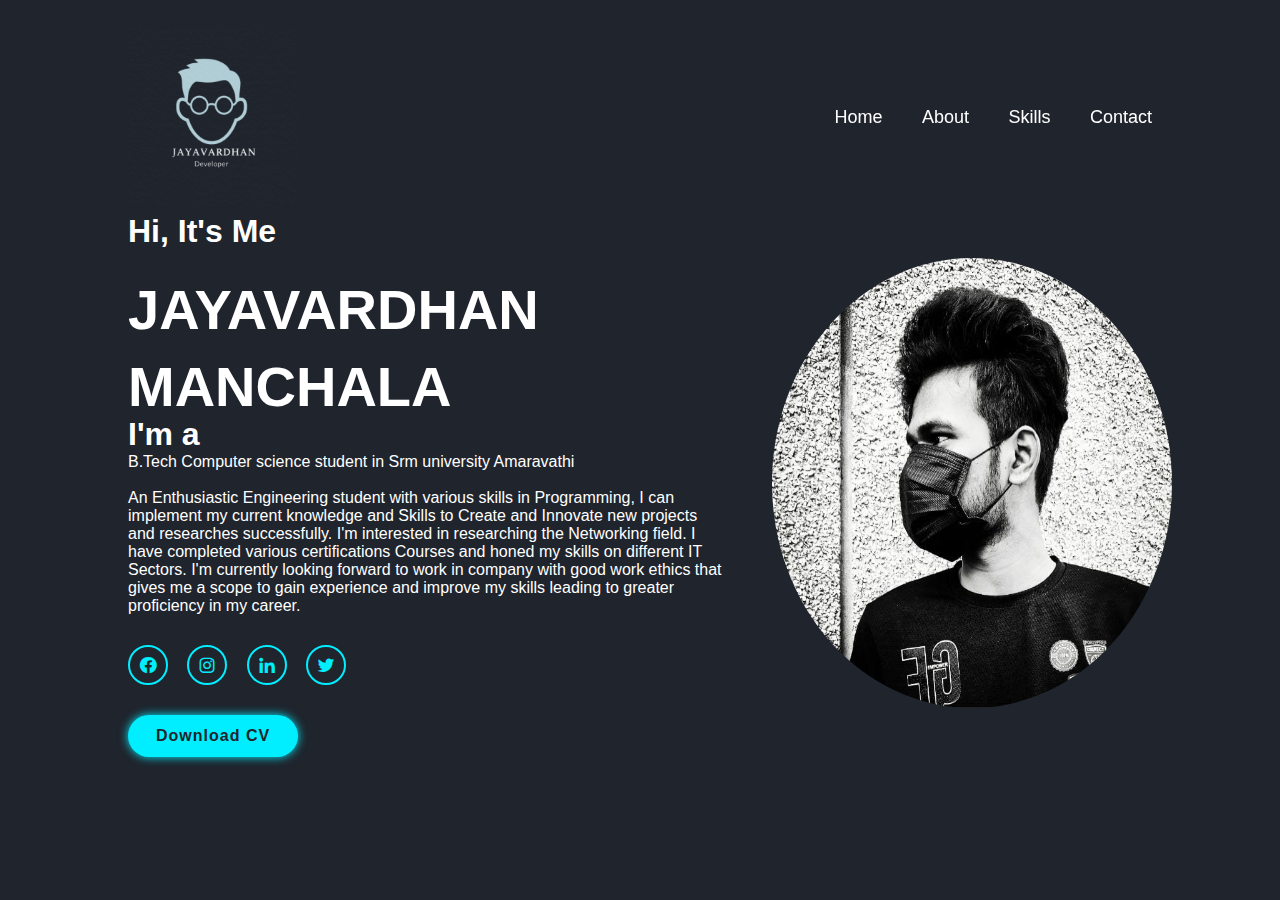
<file: index.html>
<!DOCTYPE html>
<html lang="en">
<head>
    <meta charset="UTF-8">
    <meta http-equiv="X-UA-Compatible" content="IE=edge">
    <meta name="viewport" content="width=device-width, initial-scale=1.0">
    <title>HOME</title>
    <link href='https://unpkg.com/boxicons@2.1.4/css/boxicons.min.css' rel='stylesheet'>
    <link rel="stylesheet" href="exp.css">
    
</head>
<body>
    <header class="header">
        <div class="nav">
            <img src="jay22.png" class="logo" height="180px" width="170px"></div><br>
            
        <nav class="navbar">
            <a href="index.html" style="--i:2">Home</a>
            <a href="about.html" style="--i:2">About</a>
            <a href="skills.html" style="--i:3">Skills</a>
            <a href="contact1.html" style="--i:5">Contact</a>
        </nav>
    </header>
    <section class="home">
        <div class="home-content">
            <h3>Hi, It's Me</h3>
            <h1>JAYAVARDHAN</h1><br>
            <h1>MANCHALA</h1>
            <h3>I'm a <span class="multiple-text"></span></h3>
            <p> B.Tech Computer science student in  Srm university Amaravathi</p>
            <br>
            <p>An Enthusiastic Engineering student with various skills in Programming, I can implement my current
            knowledge and Skills to Create and Innovate new projects and researches successfully. I'm interested in
            researching the Networking field. I have completed various certifications Courses and honed my skills on
            different IT Sectors. I'm currently looking forward to work in company with good work ethics that gives me
            a scope to gain experience and improve my skills leading to greater proficiency in my career.</p>
            <div class="social-media">
                <a href="https://www.facebook.com/profile.php?id=100028602232332&mibextid=ZbWKwL" style="--i:8"><i class='bx bxl-facebook-circle'></i></a>
                <a href="https://www.instagram.com/jay_badpro?igsh=MXNvdmpqeXk3cTVvNw==" style="--i:9"><i class='bx bxl-instagram'></i></a>
                <a href="https://www.linkedin.com/in/jaya-vardhan-790172259?utm_source=share&utm_campaign=share_via&utm_content=profile&utm_medium=android_app" style="--i:10"><i class='bx bxl-linkedin'></i></a>
                <a href="https://x.com/Jaybadpro?t=XaIQBKFo3NpMgll7kIUEiw&s=09" style="--i:7"><i class='bx bxl-twitter'></i></a>
            </div>
            <a href="JAYAVARDHAN MANCHALA.pdf" class="btn" download>Download CV</a>
        </div>
        <div class="home-img">
            <img src="jay.jpg" alt="" width="400px" height="450px">
        </div>
    </section>  
</body>
</html>
</file>
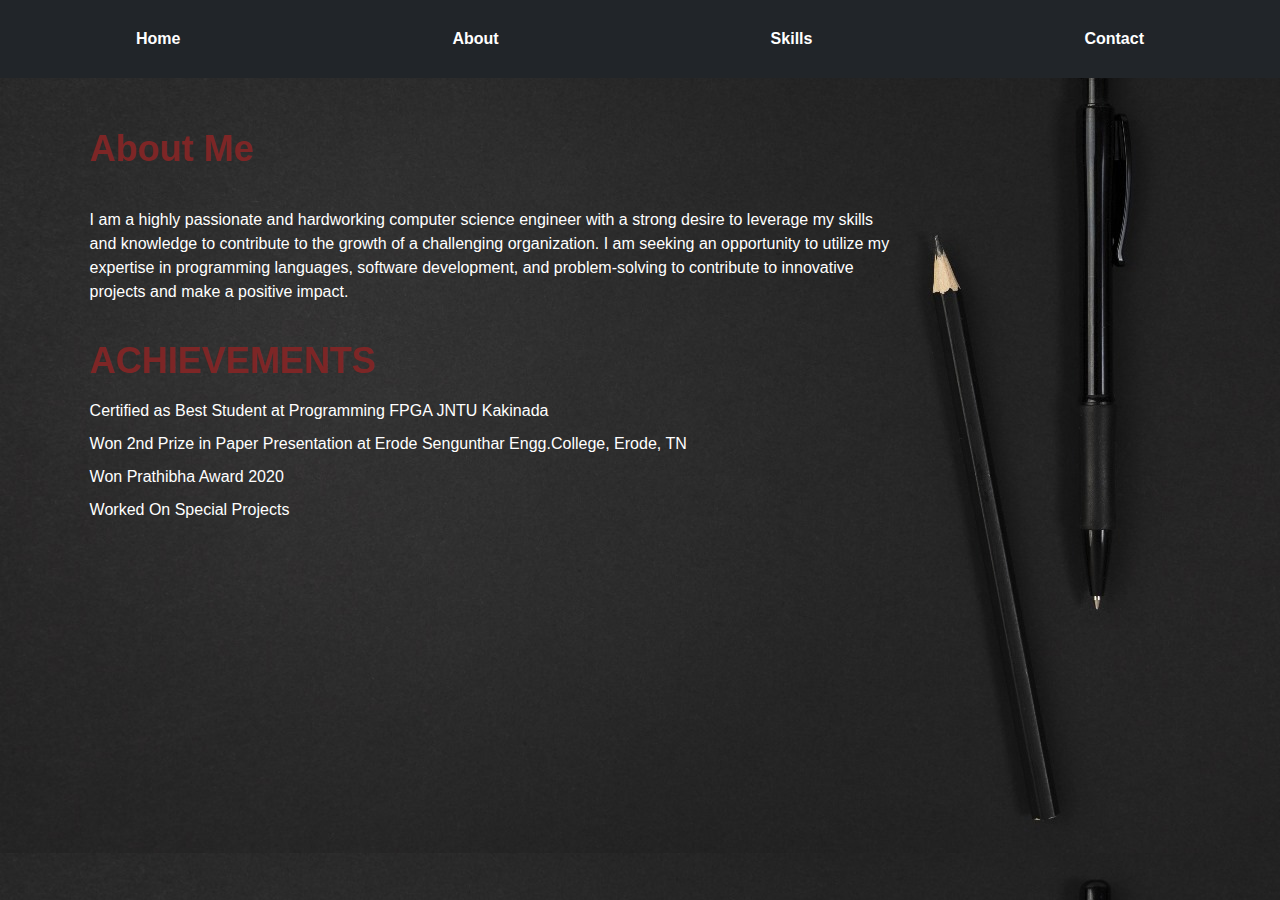
<file: about.html>
<!DOCTYPE html>
<html lang="en">
<head>
    <meta charset="UTF-8">
    <meta http-equiv="X-UA-Compatible" content="IE=edge">
    <meta name="viewport" content="width=device-width, initial-scale=1.0">
    <title>About</title>
    <link href='https://unpkg.com/boxicons@2.1.4/css/boxicons.min.css' rel='stylesheet'>
    <link rel="stylesheet" href="cv.css">
</head>
<body>
  <div>
    <header class="header">
        <nav class="navbar">
            <a href="index.html" style="--i:2">Home</a>
            <a href="about.html" style="--i:2">About</a>
            <a href="skills.html" style="--i:3">Skills</a>
            <a href="contact1.html" style="--i:5">Contact</a>
        </nav>
    </header>
    </div>
    <section class="home">
    <div class="home-content">
     
    <h1>About Me</h1>
    <br>
  <p>
    I am a highly passionate and hardworking computer science engineer with a strong desire to leverage my skills and knowledge to contribute to the growth of a challenging organization. I am seeking an opportunity to utilize my expertise in programming languages, software development, and problem-solving to contribute to innovative projects and make a positive impact.
  </p>
  <br>
  <br>
  <h1>ACHIEVEMENTS</h1>
  <ul>
    <li>Certified as Best Student at Programming FPGA JNTU Kakinada</li>
    <li>Won 2nd Prize in Paper Presentation at Erode Sengunthar Engg.College, Erode, TN</li>
    <li>Won Prathibha Award 2020</li>
    <li>Worked On Special Projects</li>
  </ul>
  </div>
    </section>
    </body>
    </html>
</file>
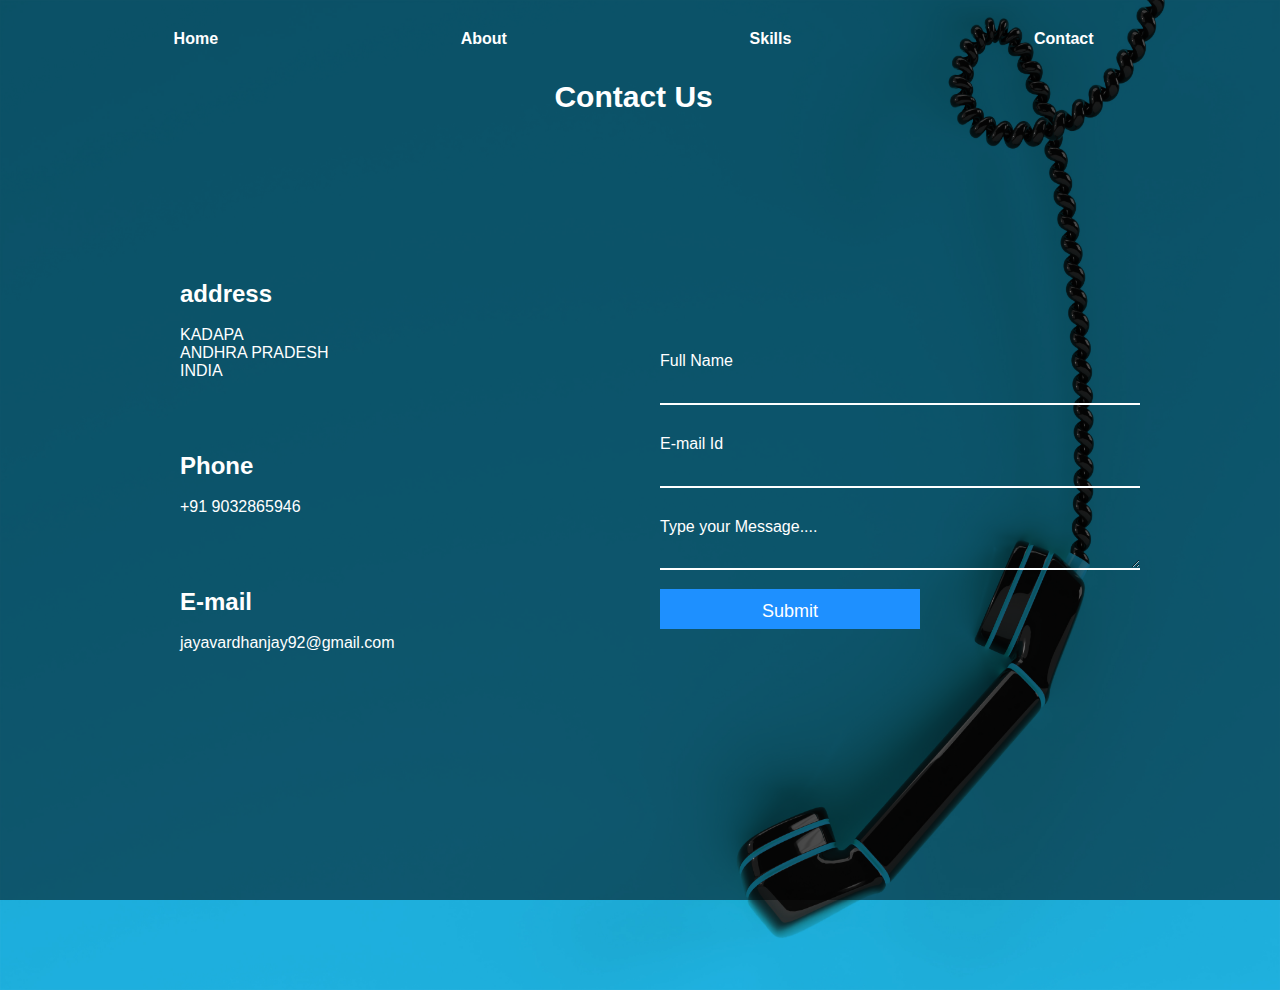
<file: contact1.html>
<!DOCTYPE html>
<html lang="en">
<head>
    <meta charset="UTF-8">
    <meta http-equiv="X-UA-Compatible" content="IE=edge">
    <meta name="viewport" content="width=device-width, initial-scale=1.0">
    <title>Contact Us</title>
    <link href='https://unpkg.com/boxicons@2.1.4/css/boxicons.min.css' rel='stylesheet'>
    <link rel="stylesheet" href="contact1.css">
</head>
<body>
  <div class="main">
    <header class="header">
        <nav class="navbar">
            <a href="index.html">Home</a>
            <a href="about.html">About</a>
            <a href="skills.html">Skills</a>
            <a href="contact1.html">Contact</a>
        </nav>
    </header>
    </div>
    <div class="container">
        <header>
            <h1>Contact Us</h1>
            <p></p>
        </header>
        <div class="content">
            <div class="content-form">
                <section>
                    <i class="fa fa-map-marker fa-2x" aria-hidden="true"></i>
                    <h2>address</h2><br>
                    <p>KADAPA
                 <br> 
                        ANDHRA PRADESH <br>
                        INDIA
                    </p>
                </section>

                <section>
                    <i class="phone" aria-hidden="true"></i>
                    <h2>Phone</h2><br>
                    <p>+91 9032865946</p>
                </section>

                <section>
                    <i class="mail" aria-hidden="true"></i>
                    <h2>E-mail</h2><br>
                    <p>jayavardhanjay92@gmail.com</p>
                </section>
            </div>
        </div>

      <form>
        <div class="form">
            <div class="right">
              <div class="contact-form">
                  <input type="text" required>
                  <span>Full Name</span>
              </div>
  
              <div class="contact-form">
                  <input type="E-mail" required>
                  <span>E-mail Id</span>
              </div>
              <div class="contact-form">
                  <textarea name="text">
                    
                  </textarea>
                  <span> Type your Message....</span>
              </div>
  
              <div class="contact-form">
                  <input type="submit" name="submit">
              </div>
              </div>
            </div>
          </div>
    </form>
        <div class="media">
            <li><i class="fa fa-facebook-square fa-2x" aria-hidden="true"></i></li>
            <li><i class="fa fa-instagram fa-2x" aria-hidden="true"></i></li>
            <li><i class="fa fa-whatsapp fa-2x" aria-hidden="true"></i></li>
            <li><i class="fa fa-twitter-square fa-2x" aria-hidden="true"></i></li>
        </div>
        <div class="empty">

        </div>
    </div>    
</body>
</html>
</file>
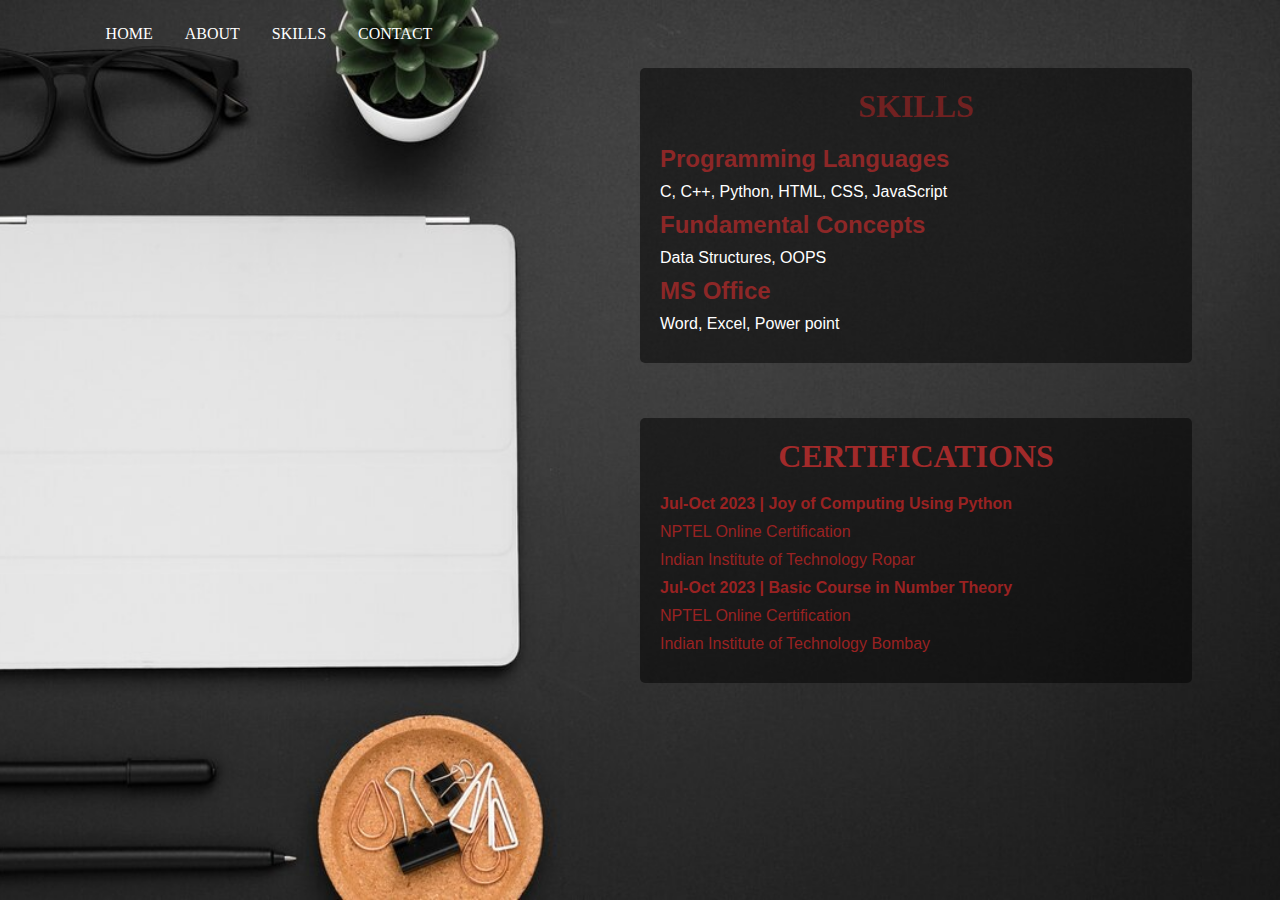
<file: skills.html>
<!DOCTYPE html>
<html>
    <head>
        <title>Personal Website</title>
        <link rel="stylesheet" href="skill.css">
    </head>
    
    <body>
        <div class="main">
            <div class="navbar">
            

                <ul>
                    <li><a href="index.html">HOME</a></li>
                    <li><a href="about.html">ABOUT</a></li>
                    <li><a href="skills.html">SKILLS</a></li>
                    <li><a href="contact1.html">CONTACT</a></li>
                </ul>
            </div>
            <div class="ski">
                <div class="skill">
                    <h1>SKILLS</h1>
                    <h2>Programming Languages</h2>
                    <p>C, C++, Python, HTML, CSS, JavaScript</p>
                    <h2>Fundamental Concepts</h2>
                    <p>Data Structures, OOPS</p>
                    <h2>MS Office</h2>
                    <p>Word, Excel, Power point</p>
                </div>
                <div class="certi">
                    <h1>CERTIFICATIONS</h1>
                    <h2>Jul-Oct 2023 | Joy of Computing Using Python</h2>
                    <p>NPTEL Online Certification</p>
                    <p>Indian Institute of Technology Ropar</p>
                    <h2>Jul-Oct 2023 | Basic Course in Number Theory</h2>
                    <p>NPTEL Online Certification</p>
                    <p>Indian Institute of Technology Bombay</p>
                </div>
            </div>
        </div>
    </body>
</html>
</file>
<file: exp.css>
* {
    margin: 0;
    padding: 0;
    box-sizing: border-box;
    font-family: 'Franklin Gothic Medium', 'Arial Narrow', Arial, sans-serif;
  }
  
  body {
    background: #1f242d;
    color: #fff; 
  }
  
  .header {
    position: fixed;
    top: 0;
    left: 0;
    width: 100%;
    padding: 2% 10%;
    background: transparent;
    display: flex;
    justify-content: space-between;
    align-items: center;
    z-index: 100;
  }
  
  .nav .logo{
    mix-blend-mode: screen;
    filter: contrast(1);
  }
  
  .navbar a {
    display: inline-block;
    font-size: 18px;
    color: #fff;
    text-decoration: none;
    font-weight: 500;
    margin-left: 35px; 
    transition: .3s;
    opacity: 1;
  }
  
  .navbar a:hover,
  .navbar a:active {
    color: #0ef; 
  }
  
  .home {
    position: relative;
    width: 100%;
    height: 100vh;
    display: flex;
    justify-content: space-between;
    align-items: center;
    padding: 70px 10% 0;
  }
  
  .home-content {
    max-width: 600px;
  }
  
  .home-content h3 {
    font-size: 32px;
    font-weight: 700;
  }
  
  .home-content h3:nth-last-of-type(2) {
    margin-bottom: 30px;
  }
  
  .home-content h3 span {
    color: #0ef;
  }
  
  .home-content h1 {
    font-size: 56px;
    font-weight: 700;
    margin: -3px 0;
  }
  
  .home-content p {
    font-size: 16px;
  }
  
  .home-img img {
    max-width: 450px;
    margin-right: -20px;
    opacity: 1;
    border-radius: 50%;
  }
  
  .home-img img:hover {
    background: #0ef;
    color: #1f242d;
    box-shadow: 0 0 50px #0ef;
  }
  
  .social-media a {
    display: inline-flex;
    justify-content: center;
    align-items: center;
    width: 40px;
    height: 40px;
    background: transparent;
    border: 2px solid #0ef;
    border-radius: 50%;
    font-size: 20px;
    color: #0ef;
    text-decoration: none;
    margin: 30px 15px 30px 0px;
    transition: .5s ease;
  }
  
  .social-media a:hover {
    background: #0ef;
    color: #1f242d;
    box-shadow: 0 0 20px #0ef;
  }
  
  .btn {
    display: inline-block;
    padding: 12px 28px;
    background: #0ef;
    border-radius: 40px;
    box-shadow: 0 0 10px #0ef;
    font-size: 16px;
    color: #1f242d;
    letter-spacing: 1px;
    text-decoration: none;
    font-weight: 600;
    opacity: 1;
  }
  
  .btn:hover {
    background: #0ef;
    color: #1f242d;
  }
</file>
<file: cv.css>
* {
  margin: 0;
  padding: 0;
  box-sizing: border-box;
}

body {
  font-family: sans-serif; 
  background-color: #f3f3f3; 
  background-image: url(about.jpg);
}


.header {
  background-color: #212529; 
  color: #fff; 
  padding: 20px 0;
}

.navbar {
  display: flex;
  justify-content: space-around;
  align-items: center;
}

.navbar a {
  text-decoration: none;
  color: inherit;
  padding: 10px 20px;
  font-weight: bold;
}

.navbar a:hover {
  background-color: #1f242d; 
}


.home {
  padding: 50px 0;
}

.home-content {
  max-width: 800px;
  margin: 0 auto;
  margin-left: 7%;
  color: white;
}

h1 {
  font-size: 36px;
  margin-bottom: 20px;
  color:#7d2626
}

p {
  font-size: 16px;
  line-height: 1.5;
}

ul {
  list-style: none;
  padding: 0;
  margin: 0;
}

ul li {
  margin-bottom: 15px;
}
</file>
<file: contact1.css>
*{
  padding: 0;
  margin: 0;
  color: #fff;
  box-sizing: border-box;
  font-family: 'Poppins', sans-serif;
  border: none;
}
body{
  background-image: url(contact4.jpg);
  width: 100%;
  height: 100vh;
  background-size: 100% 110vh;
  position: relative;
  background-repeat: no-repeat;
}
header{
  position: absolute;
  text-align: center;
  width: 75%;
  left: 12%;
  top: 5rem;
}
header h1{
  font-size: 30px;
}
.empty{
  width: 100%;
  height: 100vh;
  background-color: rgba(0,0,0,0.5);
  position: absolute;
  top: 0px;
  left: 0;
  z-index: -1;
}

.content{
  display: flex;
  min-height: 110vh;
}
.content section{
  margin-top: 8vh;
  margin-left: 20vh;
}
.content-form{
  margin-top: 13rem;
}
section i{
  border-radius: 50%;
  width: 40px;
  height: 40px;
  background-color: rgba(255,255,255,0.8);
  color: black;
  text-align: center;
}
.form{
  display: flex;
  position: absolute;
  top: 0;
  left: 0;
  margin-left: 50%;
  justify-content: center;
  align-items: center;
  min-height: 110vh;
}

.form .contact-form input{
  width: 30rem;
  background-color: transparent;
  border: 0px;
  border: transparent;
  margin: 20px;
  padding: 10px;
  font-size: 18px;
  border-bottom: 2px solid #fff;
}
.form .contact-form input ~ span{
  position: absolute;
  left: 20px;
  transition: 0.9s ease-in-out;
  margin-top: 10px;
}
.form .contact-form input:focus ~span{
  transform: translateY(-20px);
  pointer-events: none;
}
.form .contact-form textarea{
  width: 30rem;
  border: 0px;
  background-color: transparent;
  margin: 20px;
  font-size: 17px;
  border-bottom: 2px solid white;
}
.form .contact-form textarea ~ span
{
  position: absolute;
  left: 20px;
  margin-top: 10px;
  transition: 0.9s ease-in-out;
}
.form .contact-form textarea:focus ~span{
  transform: translateY(-20px);
  pointer-events: none;
}
.form .contact-form input[type=submit]{
  background-color: dodgerblue;
  border: 2px solid dodgerblue;
  font-size: 18px;
  width: 50%;
  height: 40px;
  margin-top: -5px;
}
.form .contact-form input[type=submit]:hover{
  background-color: transparent;
  color: dodgerblue;
}
.media{
  position: absolute;
  top: 85vh;
  right: 20vh;
  display: flex;
  list-style: none;
}
.media li{
  margin: 20px 30px;
}
@media screen and (max-width: 900px){
  body{
      background-repeat: repeat-y;
      overflow: auto;
  }
  header{
      position: absolute;
      left: 0;
      top: 20%;
      width: 100%;
  }
  .empty{
      height: 210vh;
  }
  .form{
      position: absolute;
      top: 100vh;
      margin-left: 10%;
  }
  .content-form{
      display: grid;
      grid-template-columns: repeat(3, 1fr);
      grid-gap: 0;
      margin-top: 53vh;
      margin-left: 10vh;
  }
  .content section{
      margin-top: 0vh;
      margin-left: 0vh;
  }
  .media{
      position: absolute;
      top: 190vh;
      right: 30px;
  }
}
.header {
  
   position: absolute;
  color: #fff;
  padding: 20px 0;
  margin-top: -80px;
}

.navbar {
  display: flex;
  justify-content: space-between;
  align-items: center;
}

.navbar a {
  text-decoration: none;
  color: inherit;
  padding: 10px 20px;
  font-weight: bold;
}
.navbar a:hover,
  .navbar a:active {
    color: #0ef; 
  }
</file>
<file: skill.css>
* {
    margin: 0;
    padding: 0;
  }
  
  
  .main {
    width: 100%;
    height: 100vh;
    background-image: url("skill6.jpg");
    background-repeat: no-repeat;
    background-attachment: fixed;
    background-size: cover;
    background-position: center;
    position: relative;
  }
  

  .navbar {
    width: 86%;
    display: flex;
    margin: auto;
    padding: 15px 0;
    align-items: center;
    justify-content: space-between;
  }
  
  .navbar .logo {
    display: inline;
    width: 250px;
    cursor: pointer;
    margin: -3%;
    margin-left: -2%;
  }

  ul {
    margin: 0; 
    padding: 0; 
    list-style: none; 
    display: flex; 
    text-align: center;
  }
  
  ul li {
    text-decoration: none;
    
    padding: 10px 16px;
  }
  
  ul li a {
    font: bold;
    text-decoration: none;
    color: white;
  }
  
  ul li a:hover {
    color: #0ef;
  }
  
  
  .ski {
    width: 100%;
    display: flex; 
    justify-content: space-between; 
    position: relative;
  }
  
  .skill {
    margin: 0 auto; 
    width: 40%; 
    padding: 20px;
    background-color: rgba(0, 0, 0, 0.5); 
    position: absolute;
    top: 50%;
    left: 50%;

    border-radius: 5px; 
  }
  
  .skill h1 {
    color: rgb(113, 33, 33);
    margin-bottom: 20px;
    font-family: 'Times New Roman', Times, serif;
    text-align: center; 
  }
  
  .skill h2 {
    color: rgb(141, 39, 39);
    margin-bottom: 10px;
    font-family: 'Lucida Sans', sans-serif;
  }
  
  .skill p {
    color: white;
    margin-bottom: 10px;
    font-size: 16px;
    font-family: Arial, sans-serif;
  }
  
  .certi {
    margin: 0 auto; 
    width: 40%; 
    padding: 20px;
    background-color: rgba(0, 0, 0, 0.5); 
    position: absolute;
    top: 350px;
    left: 50%;
    border-radius: 5px;
  }
  
  .certi h1 {
    color: rgb(162, 42, 42);
    margin-bottom: 20px;
    font-family: 'Times New Roman', Times, serif;
    text-align: center; 
  }
  
  .certi h2,
  .certi p {
    color: rgb(153, 34, 34);
    margin-bottom: 10px;
    font-size: 16px;
    font-family: Arial, sans-serif;
  }
</file>
